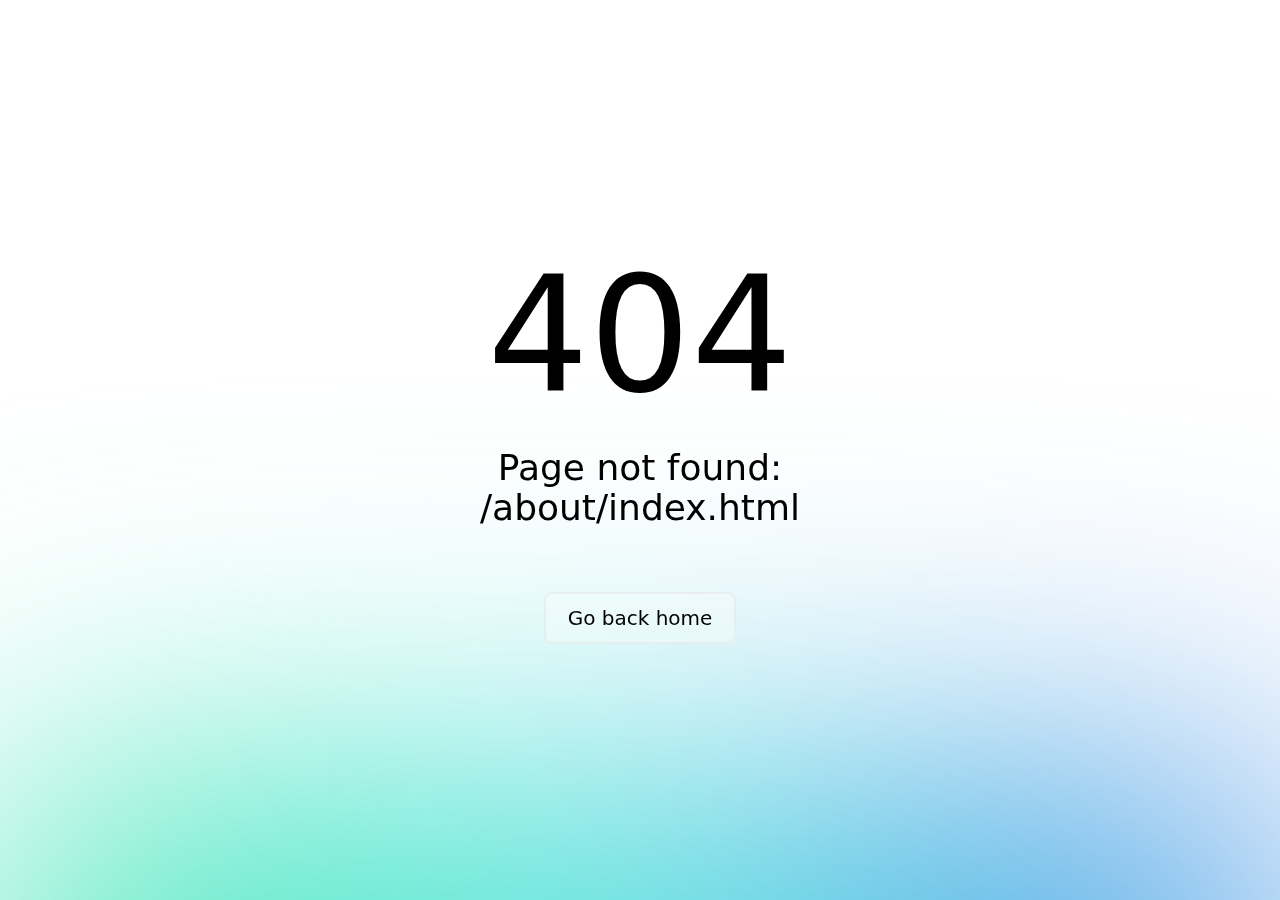
<file: about/index.html>
<!DOCTYPE html>
<html >
<head><meta charset="utf-8">
<meta name="viewport" content="width=device-width, initial-scale=1"><link rel="modulepreload" href="/about/_payload.js"><link rel="modulepreload" as="script" crossorigin href="/_nuxt/entry.c303b93d.js"><link rel="preload" as="style" href="/_nuxt/entry.62d1198e.css"><link rel="modulepreload" as="script" crossorigin href="/_nuxt/about.998cb11b.js"><link rel="modulepreload" as="script" crossorigin href="/_nuxt/navSpace.8e6b7563.js"><link rel="modulepreload" as="script" crossorigin href="/_nuxt/nuxt-link.84242ff0.js"><link rel="modulepreload" as="script" crossorigin href="/_nuxt/footerSpace.6b8d6c03.js"><link rel="prefetch" as="script" crossorigin href="/_nuxt/error-component.69f8d934.js"><link rel="stylesheet" href="/_nuxt/entry.62d1198e.css"><style>.marquee{white-space:nowrap}.marquee span{animation:marquee 50s linear infinite;display:inline-block;padding-right:330rem;width:100%}@keyframes marquee{0%{transform:translateX(0)}to{transform:translateX(-100%)}}</style></head>
<body ><div id="__nuxt"><!--[--><!--[--><!--[--><!--[--><div class="bg-[#edeae5] w-full h-auto min-h-screen"><!--[--><div class="h-[10vh] flex justify-between items-center mx-2rem md:mx-5rem"><div><a href="/" class=""><img class="w-[12rem]" src="[data-uri]"></a></div><ul class="justify-between w-[20rem] text-2xl hidden xl:flex"><a aria-current="page" href="/about" class="router-link-active router-link-exact-active text-black no-underline hover:underline underline-offset-4"><p>About</p></a><a href="/works" class="text-black no-underline hover:underline underline-offset-4"><p>Works</p></a><a href="/contact" class="text-black no-underline hover:underline underline-offset-4"><p>Contact</p></a></ul><div class="flex flex-col xl:hidden"><div class="p-4 space-y-2 bg-gray-900 rounded shadow"><span class="block w-8 h-0.5 bg-gray-100"></span><span class="block w-8 h-0.5 bg-gray-100"></span><span class="block w-8 h-0.5 bg-gray-100"></span></div></div></div><div><div style="display:none;" class="h-[100vh] w-[100vw] bg-gradient-to-b from-dark-900 from-10% to-dark-100 to-50% fixed top-0 flex z-100 items-center justify-center"><div class="absolute top-6 right-20"><svg class="w-[4rem]" xmlns="http://www.w3.org/2000/svg" viewBox="0 0 24 24"><path fill="none" stroke="white" stroke-linecap="round" stroke-linejoin="round" stroke-width="1.5" d="M6.758 17.243L12.001 12m5.243-5.243L12 12m0 0L6.758 6.757M12.001 12l5.243 5.243"></path></svg></div><ul class="text-[3rem]"><a href="/" class="text-white no-underline hover:underline underline-offset-15"><p>Home</p></a><a aria-current="page" href="/about" class="router-link-active router-link-exact-active text-white no-underline hover:underline underline-offset-15"><p>About</p></a><a href="/works" class="text-white no-underline hover:underline underline-offset-15"><p>Works</p></a><a href="/contact" class="text-white no-underline hover:underline underline-offset-15"><p>Contact</p></a></ul></div></div><!--]--><div class="overflow-hidden"><div class="py-5 px-5rem rounded-3xl justify-center"><div class="marquee text-bold text-[15rem] 2xl:text-[18rem] text-white"><span>WHAT? WHAT? WHAT? WHAT? WHAT? WHAT? WHAT?</span><span>WHAT? WHAT? WHAT? WHAT? WHAT? WHAT? WHAT?</span><span>WHAT? WHAT? WHAT? WHAT? WHAT? WHAT? WHAT?</span></div><div class="w-full md:w-2/3 tracking-wide leading-loose py-10"><!----><!----></div><div class="marquee text-bold text-[15rem] 2xl:text-[18rem] text-white"><span>WHEN? WHEN? WHEN? WHEN? WHEN? WHEN? WHEN?</span><span>WHEN? WHEN? WHEN? WHEN? WHEN? WHEN? WHEN?</span><span>WHEN? WHEN? WHEN? WHEN? WHEN? WHEN? WHEN?</span></div><div class="w-full md:w-2/3 tracking-wide leading-loose py-10"><!----><!----></div><div class="marquee text-bold text-[15rem] 2xl:text-[18rem] text-white"><span>WHO? WHO? WHO? WHO? WHO? WHO? WHO? WHO?</span><span>WHO? WHO? WHO? WHO? WHO? WHO? WHO? WHO?</span><span>WHO? WHO? WHO? WHO? WHO? WHO? WHO? WHO?</span></div><div class="w-full md:w-2/3 tracking-wide leading-loose py-10"><!----><!----></div></div></div></div><footer class="flex m-5 justify-center items-center flex-col xl:rounded-3xl"><div class="py-2rem xl:relative"><img src="[data-uri]" alt="icon"></div><div class="flex-row flex justify-center"><div class="flex col justify-between w-[20rem] text-2xl"><a href="/works" class="text-black no-underline hover:underline underline-offset-4"><p>Works</p></a><a aria-current="page" href="/about" class="router-link-active router-link-exact-active text-black no-underline hover:underline underline-offset-4"><p>About</p></a><a href="/contact" class="text-black no-underline hover:underline underline-offset-4"><p>Contact</p></a></div></div><div class="flex col justify-between w-[13rem] py-2rem"><a href="https://github.com/suzuru0611/"><svg class="w-[2.5rem] hover:animate-pulse" xmlns="http://www.w3.org/2000/svg" viewBox="0 0 24 24"><path fill="black" d="M12 2A10 10 0 0 0 2 12c0 4.42 2.87 8.17 6.84 9.5c.5.08.66-.23.66-.5v-1.69c-2.77.6-3.36-1.34-3.36-1.34c-.46-1.16-1.11-1.47-1.11-1.47c-.91-.62.07-.6.07-.6c1 .07 1.53 1.03 1.53 1.03c.87 1.52 2.34 1.07 2.91.83c.09-.65.35-1.09.63-1.34c-2.22-.25-4.55-1.11-4.55-4.92c0-1.11.38-2 1.03-2.71c-.1-.25-.45-1.29.1-2.64c0 0 .84-.27 2.75 1.02c.79-.22 1.65-.33 2.5-.33c.85 0 1.71.11 2.5.33c1.91-1.29 2.75-1.02 2.75-1.02c.55 1.35.2 2.39.1 2.64c.65.71 1.03 1.6 1.03 2.71c0 3.82-2.34 4.66-4.57 4.91c.36.31.69.92.69 1.85V21c0 .27.16.59.67.5C19.14 20.16 22 16.42 22 12A10 10 0 0 0 12 2Z"></path></svg></a><a href="https://www.linkedin.com/in/zuru-su-b7476a277/"><svg class="w-[2.5rem] hover:animate-pulse" xmlns="http://www.w3.org/2000/svg" viewBox="0 0 20 20"><path fill="black" d="M10 .4C4.698.4.4 4.698.4 10s4.298 9.6 9.6 9.6s9.6-4.298 9.6-9.6S15.302.4 10 .4zM7.65 13.979H5.706V7.723H7.65v6.256zm-.984-7.024c-.614 0-1.011-.435-1.011-.973c0-.549.409-.971 1.036-.971s1.011.422 1.023.971c0 .538-.396.973-1.048.973zm8.084 7.024h-1.944v-3.467c0-.807-.282-1.355-.985-1.355c-.537 0-.856.371-.997.728c-.052.127-.065.307-.065.486v3.607H8.814v-4.26c0-.781-.025-1.434-.051-1.996h1.689l.089.869h.039c.256-.408.883-1.01 1.932-1.01c1.279 0 2.238.857 2.238 2.699v3.699z"></path></svg></a><a href="https://www.behance.net/zurusu/"><svg class="w-[2.5rem] hover:animate-pulse" xmlns="http://www.w3.org/2000/svg" viewBox="0 0 16 16"><path fill="black" d="M4.654 3c.461 0 .887.035 1.278.14c.39.07.711.216.996.391c.286.176.497.426.641.747c.14.32.216.711.216 1.137c0 .496-.106.922-.356 1.242c-.215.32-.566.606-.997.817c.606.176 1.067.496 1.348.922c.281.426.461.957.461 1.563c0 .496-.105.922-.285 1.278a2.317 2.317 0 0 1-.782.887c-.32.215-.711.39-1.137.496a5.329 5.329 0 0 1-1.278.176L0 12.803V3h4.654zm-.285 3.978c.39 0 .71-.105.957-.285c.246-.18.355-.497.355-.887c0-.216-.035-.426-.105-.567a.981.981 0 0 0-.32-.355a1.84 1.84 0 0 0-.461-.176c-.176-.035-.356-.035-.567-.035H2.17v2.31c0-.005 2.2-.005 2.2-.005zm.105 4.193c.215 0 .426-.035.606-.07c.176-.035.356-.106.496-.216s.25-.215.356-.39c.07-.176.14-.391.14-.641c0-.496-.14-.852-.426-1.102c-.285-.215-.676-.32-1.137-.32H2.17v2.734h2.305v.005zm6.858-.035c.286.285.711.426 1.278.426c.39 0 .746-.106 1.032-.286c.285-.215.46-.426.53-.64h1.74c-.286.851-.712 1.457-1.278 1.848c-.566.355-1.243.566-2.06.566a4.135 4.135 0 0 1-1.527-.285a2.827 2.827 0 0 1-1.137-.782a2.851 2.851 0 0 1-.712-1.172c-.175-.461-.25-.957-.25-1.528c0-.531.07-1.032.25-1.493c.18-.46.426-.852.747-1.207c.32-.32.711-.606 1.137-.782a4.018 4.018 0 0 1 1.493-.285c.606 0 1.137.105 1.598.355c.46.25.817.532 1.102.958c.285.39.496.851.641 1.348c.07.496.105.996.07 1.563h-5.15c0 .58.21 1.11.496 1.396zm2.24-3.732c-.25-.25-.642-.391-1.103-.391c-.32 0-.566.07-.781.176c-.215.105-.356.25-.496.39a.957.957 0 0 0-.25.497c-.036.175-.07.32-.07.46h3.196c-.07-.526-.25-.882-.497-1.132zm-3.127-3.728h3.978v.957h-3.978v-.957z"></path></svg></a></div><p class="pb-[2rem]">SUZURU All Rights Reserved.</p></footer><!--]--><!--]--><!--]--><!--]--></div><script type="module">import p from "/about/_payload.js";window.__NUXT__={...p,...({state:{},_errors:{},serverRendered:true,prerenderedAt:1684880245735,config:{public:{},app:{baseURL:"\u002F",buildAssetsDir:"\u002F_nuxt\u002F",cdnURL:""}}})}</script><script type="module" src="/_nuxt/entry.c303b93d.js" crossorigin></script></body>
</html>
</file>
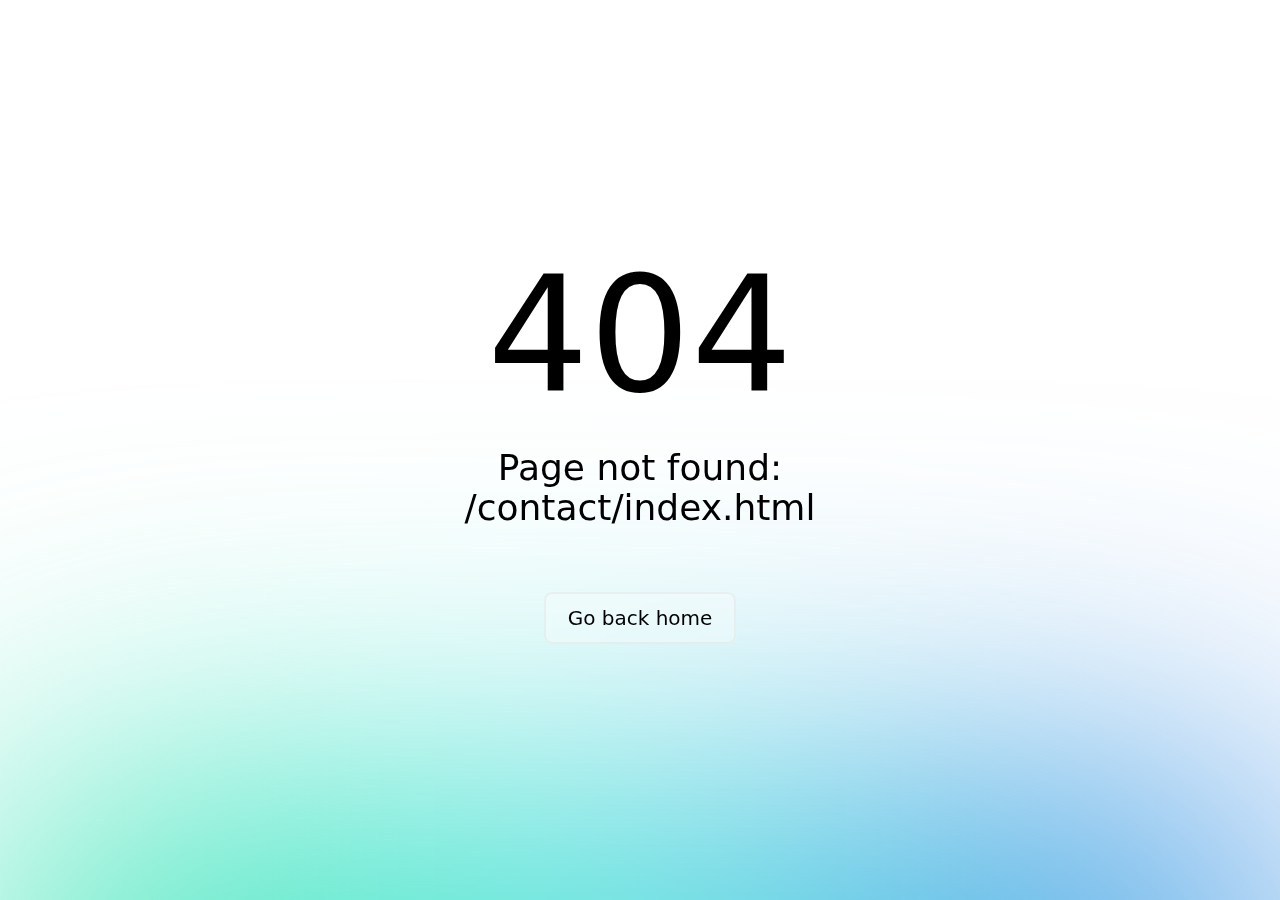
<file: contact/index.html>
<!DOCTYPE html>
<html >
<head><meta charset="utf-8">
<meta name="viewport" content="width=device-width, initial-scale=1"><link rel="modulepreload" href="/contact/_payload.js"><link rel="modulepreload" as="script" crossorigin href="/_nuxt/entry.c303b93d.js"><link rel="preload" as="style" href="/_nuxt/entry.62d1198e.css"><link rel="modulepreload" as="script" crossorigin href="/_nuxt/contact.40784759.js"><link rel="modulepreload" as="script" crossorigin href="/_nuxt/navSpace.8e6b7563.js"><link rel="modulepreload" as="script" crossorigin href="/_nuxt/nuxt-link.84242ff0.js"><link rel="prefetch" as="script" crossorigin href="/_nuxt/error-component.69f8d934.js"><link rel="stylesheet" href="/_nuxt/entry.62d1198e.css"></head>
<body ><div id="__nuxt"><!--[--><!--[--><!--[--><div class="bg-[#edeae5] w-full h-auto min-h-screen"><!--[--><div class="h-[10vh] flex justify-between items-center mx-2rem md:mx-5rem"><div><a href="/" class=""><img class="w-[12rem]" src="[data-uri]"></a></div><ul class="justify-between w-[20rem] text-2xl hidden xl:flex"><a href="/about" class="text-black no-underline hover:underline underline-offset-4"><p>About</p></a><a href="/works" class="text-black no-underline hover:underline underline-offset-4"><p>Works</p></a><a aria-current="page" href="/contact" class="router-link-active router-link-exact-active text-black no-underline hover:underline underline-offset-4"><p>Contact</p></a></ul><div class="flex flex-col xl:hidden"><div class="p-4 space-y-2 bg-gray-900 rounded shadow"><span class="block w-8 h-0.5 bg-gray-100"></span><span class="block w-8 h-0.5 bg-gray-100"></span><span class="block w-8 h-0.5 bg-gray-100"></span></div></div></div><div><div style="display:none;" class="h-[100vh] w-[100vw] bg-gradient-to-b from-dark-900 from-10% to-dark-100 to-50% fixed top-0 flex z-100 items-center justify-center"><div class="absolute top-6 right-20"><svg class="w-[4rem]" xmlns="http://www.w3.org/2000/svg" viewBox="0 0 24 24"><path fill="none" stroke="white" stroke-linecap="round" stroke-linejoin="round" stroke-width="1.5" d="M6.758 17.243L12.001 12m5.243-5.243L12 12m0 0L6.758 6.757M12.001 12l5.243 5.243"></path></svg></div><ul class="text-[3rem]"><a href="/" class="text-white no-underline hover:underline underline-offset-15"><p>Home</p></a><a href="/about" class="text-white no-underline hover:underline underline-offset-15"><p>About</p></a><a href="/works" class="text-white no-underline hover:underline underline-offset-15"><p>Works</p></a><a aria-current="page" href="/contact" class="router-link-active router-link-exact-active text-white no-underline hover:underline underline-offset-15"><p>Contact</p></a></ul></div></div><!--]--><div class="contact"><div class="py-2rem px-5rem tracking-wide leading-loose"><div class="pb-[10rem] w-[60vw]"><div class="flex row"><div class="text-[3rem] pr-[10px] xl:text-[6rem] xl:pr-[20px]">CONTACT</div><svg class="hidden md:flex w-[4rem]" xmlns="http://www.w3.org/2000/svg" viewBox="0 0 24 24"><g fill="none" stroke="currentColor" stroke-linecap="round" stroke-linejoin="round" stroke-width="2"><path d="M3 7a2 2 0 0 1 2-2h14a2 2 0 0 1 2 2v10a2 2 0 0 1-2 2H5a2 2 0 0 1-2-2V7z"></path><path d="m3 7l9 6l9-6"></path></g></svg></div><!----><!----></div><div class="flex text-[1rem] lg:text-[1.5rem] items-center"><small class="pr-2rem">Social</small><div class="w-[10rem] justify-between flex"><a href="https://github.com/suzuru0611/"><svg class="w-[2.5rem] hover:animate-pulse" xmlns="http://www.w3.org/2000/svg" viewBox="0 0 24 24"><path fill="black" d="M12 2A10 10 0 0 0 2 12c0 4.42 2.87 8.17 6.84 9.5c.5.08.66-.23.66-.5v-1.69c-2.77.6-3.36-1.34-3.36-1.34c-.46-1.16-1.11-1.47-1.11-1.47c-.91-.62.07-.6.07-.6c1 .07 1.53 1.03 1.53 1.03c.87 1.52 2.34 1.07 2.91.83c.09-.65.35-1.09.63-1.34c-2.22-.25-4.55-1.11-4.55-4.92c0-1.11.38-2 1.03-2.71c-.1-.25-.45-1.29.1-2.64c0 0 .84-.27 2.75 1.02c.79-.22 1.65-.33 2.5-.33c.85 0 1.71.11 2.5.33c1.91-1.29 2.75-1.02 2.75-1.02c.55 1.35.2 2.39.1 2.64c.65.71 1.03 1.6 1.03 2.71c0 3.82-2.34 4.66-4.57 4.91c.36.31.69.92.69 1.85V21c0 .27.16.59.67.5C19.14 20.16 22 16.42 22 12A10 10 0 0 0 12 2Z"></path></svg></a><a href="https://www.linkedin.com/in/zuru-su-b7476a277/"><svg class="w-[2.5rem] hover:animate-pulse" xmlns="http://www.w3.org/2000/svg" viewBox="0 0 20 20"><path fill="black" d="M10 .4C4.698.4.4 4.698.4 10s4.298 9.6 9.6 9.6s9.6-4.298 9.6-9.6S15.302.4 10 .4zM7.65 13.979H5.706V7.723H7.65v6.256zm-.984-7.024c-.614 0-1.011-.435-1.011-.973c0-.549.409-.971 1.036-.971s1.011.422 1.023.971c0 .538-.396.973-1.048.973zm8.084 7.024h-1.944v-3.467c0-.807-.282-1.355-.985-1.355c-.537 0-.856.371-.997.728c-.052.127-.065.307-.065.486v3.607H8.814v-4.26c0-.781-.025-1.434-.051-1.996h1.689l.089.869h.039c.256-.408.883-1.01 1.932-1.01c1.279 0 2.238.857 2.238 2.699v3.699z"></path></svg></a><a href="https://www.behance.net/zurusu/"><svg class="w-[2.5rem] hover:animate-pulse" xmlns="http://www.w3.org/2000/svg" viewBox="0 0 16 16"><path fill="black" d="M4.654 3c.461 0 .887.035 1.278.14c.39.07.711.216.996.391c.286.176.497.426.641.747c.14.32.216.711.216 1.137c0 .496-.106.922-.356 1.242c-.215.32-.566.606-.997.817c.606.176 1.067.496 1.348.922c.281.426.461.957.461 1.563c0 .496-.105.922-.285 1.278a2.317 2.317 0 0 1-.782.887c-.32.215-.711.39-1.137.496a5.329 5.329 0 0 1-1.278.176L0 12.803V3h4.654zm-.285 3.978c.39 0 .71-.105.957-.285c.246-.18.355-.497.355-.887c0-.216-.035-.426-.105-.567a.981.981 0 0 0-.32-.355a1.84 1.84 0 0 0-.461-.176c-.176-.035-.356-.035-.567-.035H2.17v2.31c0-.005 2.2-.005 2.2-.005zm.105 4.193c.215 0 .426-.035.606-.07c.176-.035.356-.106.496-.216s.25-.215.356-.39c.07-.176.14-.391.14-.641c0-.496-.14-.852-.426-1.102c-.285-.215-.676-.32-1.137-.32H2.17v2.734h2.305v.005zm6.858-.035c.286.285.711.426 1.278.426c.39 0 .746-.106 1.032-.286c.285-.215.46-.426.53-.64h1.74c-.286.851-.712 1.457-1.278 1.848c-.566.355-1.243.566-2.06.566a4.135 4.135 0 0 1-1.527-.285a2.827 2.827 0 0 1-1.137-.782a2.851 2.851 0 0 1-.712-1.172c-.175-.461-.25-.957-.25-1.528c0-.531.07-1.032.25-1.493c.18-.46.426-.852.747-1.207c.32-.32.711-.606 1.137-.782a4.018 4.018 0 0 1 1.493-.285c.606 0 1.137.105 1.598.355c.46.25.817.532 1.102.958c.285.39.496.851.641 1.348c.07.496.105.996.07 1.563h-5.15c0 .58.21 1.11.496 1.396zm2.24-3.732c-.25-.25-.642-.391-1.103-.391c-.32 0-.566.07-.781.176c-.215.105-.356.25-.496.39a.957.957 0 0 0-.25.497c-.036.175-.07.32-.07.46h3.196c-.07-.526-.25-.882-.497-1.132zm-3.127-3.728h3.978v.957h-3.978v-.957z"></path></svg></a></div></div><div class="flex text-[1rem] pb-[10px] lg:text-[1.5rem] items-center"><small class="pr-2rem">Email</small><a href="mailto:suzuru0611@gmail.com" class="no-underline text-black">suzuru0611@gmail.com</a></div></div></div></div><!--]--><!--]--><!--]--></div><script type="module">import p from "/contact/_payload.js";window.__NUXT__={...p,...({state:{},_errors:{},serverRendered:true,prerenderedAt:1684880245764,config:{public:{},app:{baseURL:"\u002F",buildAssetsDir:"\u002F_nuxt\u002F",cdnURL:""}}})}</script><script type="module" src="/_nuxt/entry.c303b93d.js" crossorigin></script></body>
</html>
</file>
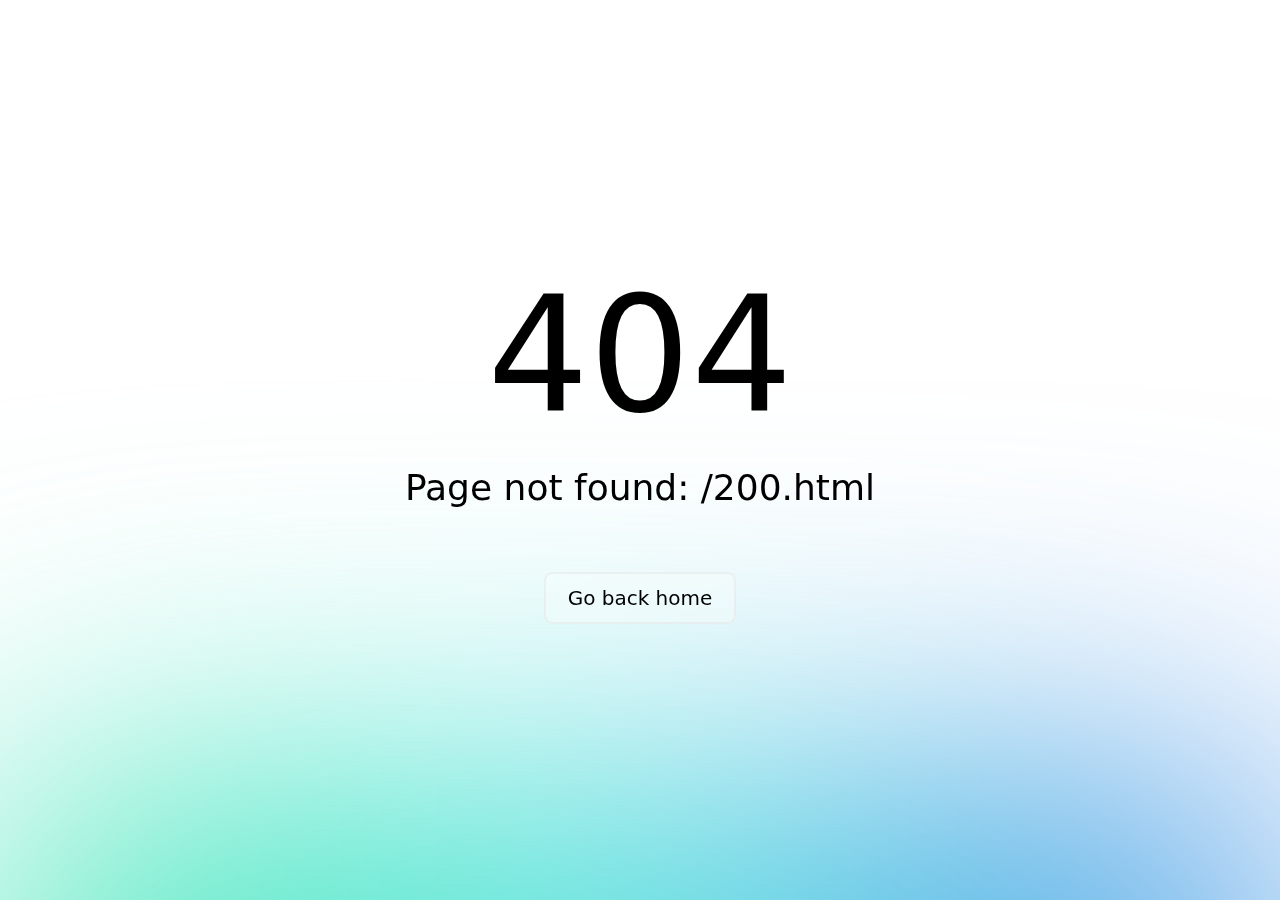
<file: 200.html>
<!DOCTYPE html>
<html >
<head><meta charset="utf-8">
<meta name="viewport" content="width=device-width, initial-scale=1"><link rel="modulepreload" as="script" crossorigin href="/_nuxt/entry.c303b93d.js"><link rel="preload" as="style" href="/_nuxt/entry.62d1198e.css"><link rel="prefetch" as="script" crossorigin href="/_nuxt/error-component.69f8d934.js"><link rel="stylesheet" href="/_nuxt/entry.62d1198e.css"></head>
<body ><div id="__nuxt"></div><script>window.__NUXT__={_errors:{},serverRendered:false,data:{},state:{},config:{public:{},app:{baseURL:"\u002F",buildAssetsDir:"\u002F_nuxt\u002F",cdnURL:""}}}</script><script type="module" src="/_nuxt/entry.c303b93d.js" crossorigin></script></body>
</html>
</file>
<file: _nuxt/entry.62d1198e.css>
.about{align-items:center;background-color:#142342;display:flex;flex-direction:column;height:auto;justify-content:center;padding-bottom:4rem;padding-top:4rem;transition:background-color .4s ease;width:100%}.about:hover{background-color:#d9b61d}.marquee{white-space:nowrap}.marquee span{animation:marquee 50s linear infinite;display:inline-block;padding-right:330rem;width:100%}@keyframes marquee{0%{transform:translate(0)}to{transform:translate(-100%)}}.fade-enter-active,.fade-leave-active{transition:opacity .6s}.fade-enter,.fade-leave-to{opacity:0}.cardBg{align-items:center;background-color:#fff;display:flex;flex-direction:row;height:auto;margin-left:3rem;margin-right:3rem;transition:background-color .4s ease;width:auto}.cardBg:hover{background-color:#d9b61d}@media (prefers-color-scheme:light){.get-started-gradient-border[data-v-a75d3b4d]{background:linear-gradient(90deg,#fff,#fff),linear-gradient(90deg,#00dc82,#1de0b1,#36e4da)}.gradient-border-modules[data-v-a75d3b4d]{background:linear-gradient(var(--gradient-angle),#f7d14c,rgba(247,209,76,.6),hsla(0,0%,100%,.8),#f7d14c)}.gradient-border-examples[data-v-a75d3b4d]{background:linear-gradient(var(--gradient-angle),#8deaff,rgba(141,234,255,.6),hsla(0,0%,100%,.8),#8deaff)}.gradient-border-documentation[data-v-a75d3b4d]{background:linear-gradient(var(--gradient-angle),#00dc82,rgba(0,220,130,.6),hsla(0,0%,100%,.8),#00dc82)}}@media (prefers-color-scheme:dark){.get-started-gradient-border[data-v-a75d3b4d]{background:linear-gradient(90deg,#18181b,#18181b),linear-gradient(90deg,#00dc82,#1de0b1,#36e4da)}.gradient-border-modules[data-v-a75d3b4d]{background:linear-gradient(var(--gradient-angle),#f7d14c,#a38108,hsla(0,0%,100%,.3),#a38108)}.gradient-border-examples[data-v-a75d3b4d]{background:linear-gradient(var(--gradient-angle),#8deaff,#008aa9,hsla(0,0%,100%,.3),#008aa9)}.gradient-border-documentation[data-v-a75d3b4d]{background:linear-gradient(var(--gradient-angle),#00dc82,#003f25,hsla(0,0%,100%,.2),#003f25)}}.get-started-gradient-border[data-v-a75d3b4d]{background-clip:padding-box,border-box;background-origin:padding-box,border-box;border-color:transparent;border-radius:12px;border-width:1px}.get-started-gradient-border[data-v-a75d3b4d]:hover>:is(.get-started-gradient-left,.get-started-gradient-right){opacity:.2}.get-started-gradient-left[data-v-a75d3b4d],.get-started-gradient-right[data-v-a75d3b4d]{opacity:0}.gradient-border[data-v-a75d3b4d]{border-radius:12px;left:0;opacity:0;position:absolute;top:0;transform:translate(-1px,-1px);width:calc(100% + 2px);z-index:-1}.gradient-border-rect[data-v-a75d3b4d]{height:calc(100% + 2px)}@media (min-width:1024px){.gradient-border-rect[data-v-a75d3b4d]{height:calc(100% + 1px)}}.gradient-border-square[data-v-a75d3b4d]{height:calc(100% + 2px)}.modules-gradient-right[data-v-a75d3b4d]{opacity:0}.documentation-container:hover>.gradient-border[data-v-a75d3b4d],.examples-container:hover>.gradient-border[data-v-a75d3b4d],.modules-container:hover>.gradient-border[data-v-a75d3b4d]{animation:gradient-rotate 5s linear 0s infinite reverse;opacity:1;transition:all .3s linear}.examples-container:hover>.examples-gradient-right[data-v-a75d3b4d],.modules-container:hover>.modules-gradient-right[data-v-a75d3b4d]{opacity:.2}.examples-gradient-right[data-v-a75d3b4d]{opacity:0}.documentation-image-color-dark[data-v-a75d3b4d],.documentation-image-color-light[data-v-a75d3b4d],.examples-image-color-dark[data-v-a75d3b4d],.examples-image-color-light[data-v-a75d3b4d],.modules-image-color-dark[data-v-a75d3b4d],.modules-image-color-light[data-v-a75d3b4d]{display:none}@media (prefers-color-scheme:light){.modules-image-light[data-v-a75d3b4d]{display:block}.modules-container:hover>a>.modules-image-light[data-v-a75d3b4d],.modules-image-dark[data-v-a75d3b4d]{display:none}.examples-image-light[data-v-a75d3b4d],.modules-container:hover>a>.modules-image-color-light[data-v-a75d3b4d]{display:block}.examples-container:hover>a>.examples-image-light[data-v-a75d3b4d],.examples-image-dark[data-v-a75d3b4d]{display:none}.documentation-image-light[data-v-a75d3b4d],.examples-container:hover>a>.examples-image-color-light[data-v-a75d3b4d]{display:block}.documentation-container:hover>a>div>.documentation-image-light[data-v-a75d3b4d],.documentation-image-dark[data-v-a75d3b4d]{display:none}.documentation-container:hover>a>div>.documentation-image-color-light[data-v-a75d3b4d]{display:block}}@media (prefers-color-scheme:dark){.modules-image-dark[data-v-a75d3b4d]{display:block}.modules-image-light[data-v-a75d3b4d]{display:none}.modules-container:hover>a>.modules-image-color-dark[data-v-a75d3b4d]{display:block}.modules-container:hover>a>.modules-image-dark[data-v-a75d3b4d]{display:none}.examples-image-dark[data-v-a75d3b4d]{display:block}.examples-image-light[data-v-a75d3b4d]{display:none}.examples-container:hover>a>.examples-image-color-dark[data-v-a75d3b4d]{display:block}.examples-container:hover>a>.examples-image-dark[data-v-a75d3b4d]{display:none}.documentation-image-dark[data-v-a75d3b4d]{display:block}.documentation-image-light[data-v-a75d3b4d]{display:none}.documentation-container:hover>a>div>.documentation-image-color-dark[data-v-a75d3b4d]{display:block}.documentation-container:hover>a>div>.documentation-image-dark[data-v-a75d3b4d]{display:none}}.bg-white[data-v-a75d3b4d]{--tw-bg-opacity:1;background-color:rgba(255,255,255,var(--tw-bg-opacity))}.bg-gray-100[data-v-a75d3b4d]{--tw-bg-opacity:1;background-color:rgba(238,238,238,var(--tw-bg-opacity))}.bg-gradient-to-r[data-v-a75d3b4d]{background-image:linear-gradient(to right,var(--tw-gradient-stops))}.bg-gradient-to-l[data-v-a75d3b4d]{background-image:linear-gradient(to left,var(--tw-gradient-stops))}.from-green-400[data-v-a75d3b4d]{--tw-gradient-from:rgba(55,233,144,var(--tw-from-opacity,1));--tw-gradient-stops:var(--tw-gradient-from),var(--tw-gradient-to,hsla(0,0%,100%,0))}.from-blue-400[data-v-a75d3b4d]{--tw-gradient-from:rgba(56,189,248,var(--tw-from-opacity,1));--tw-gradient-stops:var(--tw-gradient-from),var(--tw-gradient-to,hsla(0,0%,100%,0))}.from-yellow-400[data-v-a75d3b4d]{--tw-gradient-from:rgba(251,191,36,var(--tw-from-opacity,1));--tw-gradient-stops:var(--tw-gradient-from),var(--tw-gradient-to,hsla(0,0%,100%,0))}.to-transparent[data-v-a75d3b4d]{--tw-gradient-to:transparent}.border-gray-200[data-v-a75d3b4d]{--tw-border-opacity:1;border-color:rgba(224,224,224,var(--tw-border-opacity))}.hover\:border-transparent[data-v-a75d3b4d]:hover{border-color:transparent}.rounded-xl[data-v-a75d3b4d]{border-radius:.75rem}.rounded[data-v-a75d3b4d]{border-radius:.25rem}.border[data-v-a75d3b4d]{border-width:1px}.border-t[data-v-a75d3b4d]{border-top-width:1px}.flex[data-v-a75d3b4d]{display:flex}.grid[data-v-a75d3b4d]{display:grid}.hidden[data-v-a75d3b4d]{display:none}.flex-col[data-v-a75d3b4d]{flex-direction:column}.flex-col-reverse[data-v-a75d3b4d]{flex-direction:column-reverse}.place-content-center[data-v-a75d3b4d]{place-content:center}.items-center[data-v-a75d3b4d]{align-items:center}.justify-end[data-v-a75d3b4d]{justify-content:flex-end}.justify-center[data-v-a75d3b4d]{justify-content:center}.flex-1[data-v-a75d3b4d]{flex:1 1 0%}.order-last[data-v-a75d3b4d]{order:9999}.font-mono[data-v-a75d3b4d]{font-family:ui-monospace,SFMono-Regular,Menlo,Monaco,Consolas,Liberation Mono,Courier New,monospace}.font-semibold[data-v-a75d3b4d]{font-weight:600}.font-bold[data-v-a75d3b4d]{font-weight:700}.h-32[data-v-a75d3b4d]{height:8rem}.h-\[70px\][data-v-a75d3b4d]{height:70px}.text-4xl[data-v-a75d3b4d]{font-size:2.25rem;line-height:2.5rem}.text-xl[data-v-a75d3b4d]{font-size:1.25rem;line-height:1.75rem}.text-sm[data-v-a75d3b4d]{font-size:.875rem;line-height:1.25rem}.text-2xl[data-v-a75d3b4d]{font-size:1.5rem;line-height:2rem}.mx-auto[data-v-a75d3b4d]{margin-left:auto;margin-right:auto}.mb-2[data-v-a75d3b4d]{margin-bottom:.5rem}.max-w-\[960px\][data-v-a75d3b4d]{max-width:960px}.min-h-screen[data-v-a75d3b4d]{min-height:100vh}.p-1[data-v-a75d3b4d]{padding:.25rem}.px-4[data-v-a75d3b4d]{padding-left:1rem;padding-right:1rem}.py-14[data-v-a75d3b4d]{padding-bottom:3.5rem;padding-top:3.5rem}.py-6[data-v-a75d3b4d]{padding-bottom:1.5rem;padding-top:1.5rem}.px-5[data-v-a75d3b4d]{padding-left:1.25rem;padding-right:1.25rem}.pt-\[58px\][data-v-a75d3b4d]{padding-top:58px}.pb-6[data-v-a75d3b4d]{padding-bottom:1.5rem}.absolute[data-v-a75d3b4d]{position:absolute}.relative[data-v-a75d3b4d]{position:relative}.inset-y-0[data-v-a75d3b4d]{bottom:0;top:0}.inset-x-0[data-v-a75d3b4d]{left:0;right:0}.left-0[data-v-a75d3b4d]{left:0}.right-0[data-v-a75d3b4d]{right:0}.-top-\[58px\][data-v-a75d3b4d]{top:-58px}.-top-3[data-v-a75d3b4d]{top:-.75rem}.focus-visible\:ring-2[data-v-a75d3b4d]:focus-visible{--tw-ring-offset-shadow:var(--tw-ring-inset) 0 0 0 var(--tw-ring-offset-width) var(--tw-ring-offset-color);--tw-ring-shadow:var(--tw-ring-inset) 0 0 0 calc(2px + var(--tw-ring-offset-width)) var(--tw-ring-color);box-shadow:var(--tw-ring-offset-shadow),var(--tw-ring-shadow),var(--tw-shadow,0 0 #0000)}.text-center[data-v-a75d3b4d]{text-align:center}.text-black[data-v-a75d3b4d]{--tw-text-opacity:1;color:rgba(0,0,0,var(--tw-text-opacity))}.text-gray-700[data-v-a75d3b4d]{--tw-text-opacity:1;color:rgba(66,66,66,var(--tw-text-opacity))}.hover\:text-black[data-v-a75d3b4d]:hover{--tw-text-opacity:1;color:rgba(0,0,0,var(--tw-text-opacity))}.antialiased[data-v-a75d3b4d]{-webkit-font-smoothing:antialiased;-moz-osx-font-smoothing:grayscale}.w-full[data-v-a75d3b4d]{width:100%}.w-\[20\%\][data-v-a75d3b4d]{width:20%}.z-10[data-v-a75d3b4d]{z-index:10}.z-1[data-v-a75d3b4d]{z-index:1}.gap-6[data-v-a75d3b4d]{grid-gap:1.5rem;gap:1.5rem}.gap-3[data-v-a75d3b4d]{grid-gap:.75rem;gap:.75rem}.gap-x-4[data-v-a75d3b4d]{grid-column-gap:1rem;-webkit-column-gap:1rem;-moz-column-gap:1rem;column-gap:1rem}.gap-y-16[data-v-a75d3b4d]{grid-row-gap:4rem;-webkit-row-gap:4rem;-moz-row-gap:4rem;row-gap:4rem}.gap-y-4[data-v-a75d3b4d]{grid-row-gap:1rem;-webkit-row-gap:1rem;-moz-row-gap:1rem;row-gap:1rem}.gap-y-2[data-v-a75d3b4d]{grid-row-gap:.5rem;-webkit-row-gap:.5rem;-moz-row-gap:.5rem;row-gap:.5rem}.grid-cols-2[data-v-a75d3b4d]{grid-template-columns:repeat(2,minmax(0,1fr))}.col-span-2[data-v-a75d3b4d]{-ms-grid-column-span:span 2/span 2;grid-column:span 2/span 2}.row-span-2[data-v-a75d3b4d]{-ms-grid-row-span:span 2/span 2;grid-row:span 2/span 2}.transition-opacity[data-v-a75d3b4d]{transition-duration:.15s;transition-property:opacity;transition-timing-function:cubic-bezier(.4,0,.2,1)}.duration-300[data-v-a75d3b4d]{transition-duration:.3s}@media (min-width:640px){.sm\:flex-row[data-v-a75d3b4d]{flex-direction:row}.sm\:justify-between[data-v-a75d3b4d]{justify-content:space-between}.sm\:h-34[data-v-a75d3b4d]{height:8.5rem}.sm\:text-base[data-v-a75d3b4d]{font-size:1rem;line-height:1.5rem}.sm\:text-5xl[data-v-a75d3b4d]{font-size:3rem;line-height:1}.sm\:min-h-\[220px\][data-v-a75d3b4d]{min-height:220px}.sm\:px-6[data-v-a75d3b4d]{padding-left:1.5rem;padding-right:1.5rem}.sm\:px-28[data-v-a75d3b4d]{padding-left:7rem;padding-right:7rem}.sm\:col-span-1[data-v-a75d3b4d]{-ms-grid-column-span:span 1/span 1;grid-column:span 1/span 1}}@media (min-width:768px){.md\:min-h-\[180px\][data-v-a75d3b4d]{min-height:180px}}@media (min-width:1024px){.lg\:flex-col[data-v-a75d3b4d]{flex-direction:column}.lg\:order-none[data-v-a75d3b4d]{order:0}.lg\:min-h-min[data-v-a75d3b4d]{min-height:-moz-min-content;min-height:min-content}.lg\:py-7[data-v-a75d3b4d]{padding-bottom:1.75rem;padding-top:1.75rem}.lg\:px-8[data-v-a75d3b4d]{padding-left:2rem;padding-right:2rem}.lg\:grid-cols-10[data-v-a75d3b4d]{grid-template-columns:repeat(10,minmax(0,1fr))}.lg\:col-span-10[data-v-a75d3b4d]{-ms-grid-column-span:span 10/span 10;grid-column:span 10/span 10}.lg\:col-span-6[data-v-a75d3b4d]{-ms-grid-column-span:span 6/span 6;grid-column:span 6/span 6}.lg\:col-span-4[data-v-a75d3b4d]{-ms-grid-column-span:span 4/span 4;grid-column:span 4/span 4}}@media (prefers-color-scheme:dark){.dark\:bg-black[data-v-a75d3b4d]{--tw-bg-opacity:1;background-color:rgba(0,0,0,var(--tw-bg-opacity))}.dark\:bg-white\/10[data-v-a75d3b4d]{--tw-bg-opacity:.1;background-color:rgba(255,255,255,var(--tw-bg-opacity))}.dark\:bg-gray-900[data-v-a75d3b4d]{--tw-bg-opacity:1;background-color:rgba(24,24,27,var(--tw-bg-opacity))}.dark\:border-transparent[data-v-a75d3b4d]{border-color:transparent}.dark\:border-gray-900[data-v-a75d3b4d]{--tw-border-opacity:1;border-color:rgba(24,24,27,var(--tw-border-opacity))}.dark\:border-none[data-v-a75d3b4d]{border-style:none}.dark\:block[data-v-a75d3b4d]{display:block}.dark\:hidden[data-v-a75d3b4d]{display:none}.dark\:text-white[data-v-a75d3b4d]{--tw-text-opacity:1;color:rgba(255,255,255,var(--tw-text-opacity))}.dark\:text-gray-300[data-v-a75d3b4d]{--tw-text-opacity:1;color:rgba(189,189,189,var(--tw-text-opacity))}.dark\:hover\:text-white[data-v-a75d3b4d]:hover{--tw-text-opacity:1;color:rgba(255,255,255,var(--tw-text-opacity))}}*,:after,:before{--un-rotate:0;--un-rotate-x:0;--un-rotate-y:0;--un-rotate-z:0;--un-scale-x:1;--un-scale-y:1;--un-scale-z:1;--un-skew-x:0;--un-skew-y:0;--un-translate-x:0;--un-translate-y:0;--un-translate-z:0;--un-pan-x: ;--un-pan-y: ;--un-pinch-zoom: ;--un-scroll-snap-strictness:proximity;--un-ordinal: ;--un-slashed-zero: ;--un-numeric-figure: ;--un-numeric-spacing: ;--un-numeric-fraction: ;--un-border-spacing-x:0;--un-border-spacing-y:0;--un-ring-offset-shadow:0 0 transparent;--un-ring-shadow:0 0 transparent;--un-shadow-inset: ;--un-shadow:0 0 transparent;--un-ring-inset: ;--un-ring-offset-width:0px;--un-ring-offset-color:#fff;--un-ring-width:0px;--un-ring-color:rgba(147,197,253,.5);--un-blur: ;--un-brightness: ;--un-contrast: ;--un-drop-shadow: ;--un-grayscale: ;--un-hue-rotate: ;--un-invert: ;--un-saturate: ;--un-sepia: ;--un-backdrop-blur: ;--un-backdrop-brightness: ;--un-backdrop-contrast: ;--un-backdrop-grayscale: ;--un-backdrop-hue-rotate: ;--un-backdrop-invert: ;--un-backdrop-opacity: ;--un-backdrop-saturate: ;--un-backdrop-sepia: }::backdrop{--un-rotate:0;--un-rotate-x:0;--un-rotate-y:0;--un-rotate-z:0;--un-scale-x:1;--un-scale-y:1;--un-scale-z:1;--un-skew-x:0;--un-skew-y:0;--un-translate-x:0;--un-translate-y:0;--un-translate-z:0;--un-pan-x: ;--un-pan-y: ;--un-pinch-zoom: ;--un-scroll-snap-strictness:proximity;--un-ordinal: ;--un-slashed-zero: ;--un-numeric-figure: ;--un-numeric-spacing: ;--un-numeric-fraction: ;--un-border-spacing-x:0;--un-border-spacing-y:0;--un-ring-offset-shadow:0 0 transparent;--un-ring-shadow:0 0 transparent;--un-shadow-inset: ;--un-shadow:0 0 transparent;--un-ring-inset: ;--un-ring-offset-width:0px;--un-ring-offset-color:#fff;--un-ring-width:0px;--un-ring-color:rgba(147,197,253,.5);--un-blur: ;--un-brightness: ;--un-contrast: ;--un-drop-shadow: ;--un-grayscale: ;--un-hue-rotate: ;--un-invert: ;--un-saturate: ;--un-sepia: ;--un-backdrop-blur: ;--un-backdrop-brightness: ;--un-backdrop-contrast: ;--un-backdrop-grayscale: ;--un-backdrop-hue-rotate: ;--un-backdrop-invert: ;--un-backdrop-opacity: ;--un-backdrop-saturate: ;--un-backdrop-sepia: }.absolute{position:absolute}.fixed{position:fixed}.relative{position:relative}.inset-x-0{left:0;right:0}.inset-y-0{bottom:0;top:0}.-bottom-1\/2{bottom:-50%}.-top-\[58px\]{top:-58px}.-top-3{top:-.75rem}.left-0{left:0}.right-0{right:0}.right-20{right:5rem}.top-0{top:0}.top-6{top:1.5rem}.z-0{z-index:0}.z-1{z-index:1}.z-10{z-index:10}.z-100{z-index:100}.z-20{z-index:20}.order-last{order:9999}.grid{display:grid}.col-span-2{grid-column:span 2/span 2}.row-span-2{grid-row:span 2/span 2}.grid-cols-1{grid-template-columns:repeat(1,minmax(0,1fr))}.grid-cols-2{grid-template-columns:repeat(2,minmax(0,1fr))}.m-5{margin:1.25rem}.m3{margin:.75rem}.mx-2rem{margin-left:2rem;margin-right:2rem}.mx-auto{margin-left:auto;margin-right:auto}.my{margin-bottom:1rem;margin-top:1rem}.my-3rem{margin-bottom:3rem;margin-top:3rem}.mb-16{margin-bottom:4rem}.mb-2{margin-bottom:.5rem}.mb-3{margin-bottom:.75rem}.mb-6{margin-bottom:1.5rem}.mb-8{margin-bottom:2rem}.me{-webkit-margin-end:1rem;margin-inline-end:1rem}.block,.dark .dark\:block{display:block}.inline-block{display:inline-block}.dark .dark\:hidden,.hidden{display:none}.h-\[100vh\]{height:100vh}.h-\[10vh\]{height:10vh}.h-\[3\.5rem\]{height:3.5rem}.h-\[30rem\]{height:30rem}.h-\[3rem\]{height:3rem}.h-\[40rem\]{height:40rem}.h-\[70px\]{height:70px}.h-0\.5{height:.125rem}.h-1\/2{height:50%}.h-32{height:8rem}.h-auto{height:auto}.h1{height:.25rem}.max-w-\[960px\]{max-width:960px}.max-w-520px{max-width:520px}.min-h-screen{min-height:100vh}.w-\[100vw\]{width:100vw}.w-\[10rem\]{width:10rem}.w-\[12rem\]{width:12rem}.w-\[13rem\]{width:13rem}.w-\[2\.5rem\]{width:2.5rem}.w-\[20\%\]{width:20%}.w-\[20rem\]{width:20rem}.w-\[25rem\]{width:25rem}.w-\[3rem\]{width:3rem}.w-\[42vw\]{width:42vw}.w-\[45vw\]{width:45vw}.w-\[4rem\]{width:4rem}.w-\[60vw\]{width:60vw}.w-1\/3{width:33.3333333333%}.w-2\/3{width:66.6666666667%}.w-8{width:2rem}.w-full{width:100%}.flex{display:flex}.flex-1{flex:1 1 0%}.flex-row{flex-direction:row}.flex-col{flex-direction:column}.flex-col-reverse{flex-direction:column-reverse}.transform{transform:translate(var(--un-translate-x)) translateY(var(--un-translate-y)) translateZ(var(--un-translate-z)) rotate(var(--un-rotate)) rotateX(var(--un-rotate-x)) rotateY(var(--un-rotate-y)) rotate(var(--un-rotate-z)) skew(var(--un-skew-x)) skewY(var(--un-skew-y)) scaleX(var(--un-scale-x)) scaleY(var(--un-scale-y)) scaleZ(var(--un-scale-z))}@keyframes pulse{0%,to{opacity:1}50%{opacity:.5}}.hover\:animate-pulse:hover{animation:pulse 2s cubic-bezier(.4,0,.6,1) infinite}.cursor-pointer{cursor:pointer}.place-content-center{place-content:center}.items-center{align-items:center}.justify-end{justify-content:flex-end}.justify-center{justify-content:center}.justify-between{justify-content:space-between}.gap-3{grid-gap:.75rem;gap:.75rem}.gap-6{grid-gap:1.5rem;gap:1.5rem}.gap-x-4{grid-column-gap:1rem;-moz-column-gap:1rem;column-gap:1rem}.gap-y-10{grid-row-gap:2.5rem;row-gap:2.5rem}.gap-y-16{grid-row-gap:4rem;row-gap:4rem}.gap-y-2{grid-row-gap:.5rem;row-gap:.5rem}.gap-y-4{grid-row-gap:1rem;row-gap:1rem}.space-y-2>:not([hidden])~:not([hidden]){--un-space-y-reverse:0;margin-bottom:calc(.5rem*var(--un-space-y-reverse));margin-top:calc(.5rem*(1 - var(--un-space-y-reverse)))}.overflow-hidden{overflow:hidden}.overflow-y-auto{overflow-y:auto}.break-all{word-break:break-all}.border{border-width:1px}.border-2{border-width:2px}.border-t{border-top-width:1px}.border-gray-200{--un-border-opacity:1;border-color:rgba(229,231,235,var(--un-border-opacity))}.border-slate{--un-border-opacity:1;border-color:rgba(148,163,184,var(--un-border-opacity))}.border-white{--un-border-opacity:1;border-color:rgba(255,255,255,var(--un-border-opacity))}.dark .dark\:border-gray-900{--un-border-opacity:1;border-color:rgba(17,24,39,var(--un-border-opacity))}.dark .dark\:border-transparent,.hover\:border-transparent:hover{border-color:transparent}.rounded{border-radius:.25rem}.rounded-3xl{border-radius:1.5rem}.rounded-lg{border-radius:.5rem}.rounded-xl{border-radius:.75rem}.rounded-t-md{border-top-left-radius:.375rem;border-top-right-radius:.375rem}.border-solid{border-style:solid}.dark .dark\:border-none{border-style:none}.bg-\[\#edeae5\]{--un-bg-opacity:1;background-color:rgba(237,234,229,var(--un-bg-opacity))}.bg-black\/5{background-color:#0000000d}.bg-gray-100{--un-bg-opacity:1;background-color:rgba(243,244,246,var(--un-bg-opacity))}.bg-gray-900,.dark .dark\:bg-gray-900{--un-bg-opacity:1;background-color:rgba(17,24,39,var(--un-bg-opacity))}.bg-transparent{background-color:transparent}.bg-white{--un-bg-opacity:1;background-color:rgba(255,255,255,var(--un-bg-opacity))}.dark .dark\:bg-black{--un-bg-opacity:1;background-color:rgba(0,0,0,var(--un-bg-opacity))}.dark .dark\:bg-white\/10{background-color:#ffffff1a}.from-blue-400{--un-gradient-from-position:0%;--un-gradient-from:rgba(96,165,250,var(--un-from-opacity,1)) var(--un-gradient-from-position);--un-gradient-to-position:100%;--un-gradient-to:rgba(96,165,250,0) var(--un-gradient-to-position);--un-gradient-stops:var(--un-gradient-from),var(--un-gradient-to)}.from-dark-900{--un-gradient-from-position:0%;--un-gradient-from:rgba(15,15,15,var(--un-from-opacity,1)) var(--un-gradient-from-position);--un-gradient-to-position:100%;--un-gradient-to:hsla(0,0%,6%,0) var(--un-gradient-to-position);--un-gradient-stops:var(--un-gradient-from),var(--un-gradient-to)}.from-green-400{--un-gradient-from-position:0%;--un-gradient-from:rgba(74,222,128,var(--un-from-opacity,1)) var(--un-gradient-from-position);--un-gradient-to-position:100%;--un-gradient-to:rgba(74,222,128,0) var(--un-gradient-to-position);--un-gradient-stops:var(--un-gradient-from),var(--un-gradient-to)}.from-yellow-400{--un-gradient-from-position:0%;--un-gradient-from:rgba(250,204,21,var(--un-from-opacity,1)) var(--un-gradient-from-position);--un-gradient-to-position:100%;--un-gradient-to:rgba(250,204,21,0) var(--un-gradient-to-position);--un-gradient-stops:var(--un-gradient-from),var(--un-gradient-to)}.to-dark-100{--un-gradient-to-position:100%;--un-gradient-to:rgba(60,60,60,var(--un-to-opacity,1)) var(--un-gradient-to-position)}.to-transparent{--un-gradient-to-position:100%;--un-gradient-to:transparent var(--un-gradient-to-position)}.from-10\%{--un-gradient-from-position:10%}.to-50\%{--un-gradient-to-position:50%}.bg-gradient-to-b{--un-gradient-shape:to bottom;--un-gradient:var(--un-gradient-shape),var(--un-gradient-stops)}.bg-gradient-to-b,.bg-gradient-to-l{background-image:linear-gradient(var(--un-gradient))}.bg-gradient-to-l{--un-gradient-shape:to left;--un-gradient:var(--un-gradient-shape),var(--un-gradient-stops)}.bg-gradient-to-r{--un-gradient-shape:to right;--un-gradient:var(--un-gradient-shape),var(--un-gradient-stops);background-image:linear-gradient(var(--un-gradient))}.p-1{padding:.25rem}.p-4{padding:1rem}.p-8{padding:2rem}.px-10{padding-left:2.5rem;padding-right:2.5rem}.px-4{padding-left:1rem;padding-right:1rem}.px-5{padding-left:1.25rem;padding-right:1.25rem}.px-5rem{padding-left:5rem;padding-right:5rem}.px-8{padding-left:2rem;padding-right:2rem}.py-10{padding-bottom:2.5rem;padding-top:2.5rem}.py-14{padding-bottom:3.5rem;padding-top:3.5rem}.py-2{padding-bottom:.5rem;padding-top:.5rem}.py-20{padding-bottom:5rem;padding-top:5rem}.py-2rem{padding-bottom:2rem;padding-top:2rem}.py-5{padding-bottom:1.25rem;padding-top:1.25rem}.py-6{padding-bottom:1.5rem;padding-top:1.5rem}.pb-\[10px\]{padding-bottom:10px}.pb-\[10rem\]{padding-bottom:10rem}.pb-\[2rem\]{padding-bottom:2rem}.pb-3{padding-bottom:.75rem}.pb-6{padding-bottom:1.5rem}.pr-\[10px\]{padding-right:10px}.pr-2rem{padding-right:2rem}.pt-\[58px\]{padding-top:58px}.pt-14{padding-top:3.5rem}.pt-5rem{padding-top:5rem}.text-center{text-align:center}.font-mono{font-family:ui-monospace,SFMono-Regular,Menlo,Monaco,Consolas,Liberation Mono,Courier New,monospace}.font-sans{font-family:ui-sans-serif,system-ui,-apple-system,BlinkMacSystemFont,Segoe UI,Roboto,Helvetica Neue,Arial,Noto Sans,sans-serif,Apple Color Emoji,Segoe UI Emoji,Segoe UI Symbol,Noto Color Emoji}.text-\[1\.3rem\]{font-size:1.3rem}.text-\[1\.5rem\]{font-size:1.5rem}.text-\[15rem\]{font-size:15rem}.text-\[1rem\]{font-size:1rem}.text-\[2rem\]{font-size:2rem}.text-\[3\.5rem\]{font-size:3.5rem}.text-\[3rem\]{font-size:3rem}.text-\[4rem\]{font-size:4rem}.text-\[6rem\]{font-size:6rem}.text-2xl{font-size:1.5rem;line-height:2rem}.text-4xl{font-size:2.25rem;line-height:2.5rem}.text-6xl{font-size:3.75rem;line-height:1}.text-8xl{font-size:6rem;line-height:1}.text-sm{font-size:.875rem;line-height:1.25rem}.text-xl{font-size:1.25rem;line-height:1.75rem}.font-bold{font-weight:700}.font-light{font-weight:300}.font-medium{font-weight:500}.font-semibold{font-weight:600}.leading-loose{line-height:2}.leading-tight{line-height:1.25}.tracking-\[0\.7rem\]{letter-spacing:.7rem}.tracking-wide{letter-spacing:.025em}.dark .dark\:hover\:text-white:hover,.dark .dark\:text-white,.text-white{--un-text-opacity:1;color:rgba(255,255,255,var(--un-text-opacity))}.dark .dark\:text-gray-300{--un-text-opacity:1;color:rgba(209,213,219,var(--un-text-opacity))}.hover\:text-black:hover,.text-black{--un-text-opacity:1;color:rgba(0,0,0,var(--un-text-opacity))}.text-\[\#142342\]{--un-text-opacity:1;color:rgba(20,35,66,var(--un-text-opacity))}.text-gray-700{--un-text-opacity:1;color:rgba(55,65,81,var(--un-text-opacity))}.text-slate-500{--un-text-opacity:1;color:rgba(100,116,139,var(--un-text-opacity))}.hover\:underline:hover{text-decoration-line:underline}.underline-offset-15{text-underline-offset:15px}.underline-offset-4{text-underline-offset:4px}.no-underline{text-decoration:none}.antialiased{-webkit-font-smoothing:antialiased;-moz-osx-font-smoothing:grayscale;font-smoothing:grayscale}.hover\:opacity-100:hover{opacity:1}.opacity-0{opacity:0}.opacity-30{opacity:.3}.shadow{--un-shadow:var(--un-shadow-inset) 0 1px 3px 0 var(--un-shadow-color,rgba(0,0,0,.1)),var(--un-shadow-inset) 0 1px 2px -1px var(--un-shadow-color,rgba(0,0,0,.1));box-shadow:var(--un-ring-offset-shadow),var(--un-ring-shadow),var(--un-shadow)}.focus-visible\:ring-2:focus-visible{--un-ring-width:2px;--un-ring-offset-shadow:var(--un-ring-inset) 0 0 0 var(--un-ring-offset-width) var(--un-ring-offset-color);--un-ring-shadow:var(--un-ring-inset) 0 0 0 calc(var(--un-ring-width) + var(--un-ring-offset-width)) var(--un-ring-color);box-shadow:var(--un-ring-offset-shadow),var(--un-ring-shadow),var(--un-shadow)}.transition{transition-duration:.15s;transition-property:color,background-color,border-color,outline-color,text-decoration-color,fill,stroke,opacity,box-shadow,transform,filter,-webkit-backdrop-filter;transition-property:color,background-color,border-color,outline-color,text-decoration-color,fill,stroke,opacity,box-shadow,transform,filter,backdrop-filter;transition-property:color,background-color,border-color,outline-color,text-decoration-color,fill,stroke,opacity,box-shadow,transform,filter,backdrop-filter,-webkit-backdrop-filter;transition-timing-function:cubic-bezier(.4,0,.2,1)}.transition-opacity{transition-duration:.15s;transition-property:opacity;transition-timing-function:cubic-bezier(.4,0,.2,1)}.duration-300{transition-duration:.3s}.ease,.ease-in-out{transition-timing-function:cubic-bezier(.4,0,.2,1)}@media (min-width:640px){.sm\:col-span-1{grid-column:span 1/span 1}.sm\:h-34{height:8.5rem}.sm\:min-h-\[220px\]{min-height:220px}.sm\:flex-row{flex-direction:row}.sm\:justify-between{justify-content:space-between}.sm\:px-0{padding-left:0;padding-right:0}.sm\:px-28{padding-left:7rem;padding-right:7rem}.sm\:px-6{padding-left:1.5rem;padding-right:1.5rem}.sm\:py-3{padding-bottom:.75rem;padding-top:.75rem}.sm\:text-2xl{font-size:1.5rem;line-height:2rem}.sm\:text-4xl{font-size:2.25rem;line-height:2.5rem}.sm\:text-5xl{font-size:3rem;line-height:1}.sm\:text-8xl{font-size:6rem;line-height:1}.sm\:text-base{font-size:1rem;line-height:1.5rem}.sm\:text-xl{font-size:1.25rem;line-height:1.75rem}}@media (min-width:768px){.md\:mx-10rem{margin-left:10rem;margin-right:10rem}.md\:mx-5rem{margin-left:5rem;margin-right:5rem}.md\:min-h-\[180px\]{min-height:180px}.md\:w-2\/3{width:66.6666666667%}.md\:flex{display:flex}.md\:text-\[6rem\]{font-size:6rem}}@media (min-width:1024px){.lg\:order-none{order:0}.lg\:col-span-10{grid-column:span 10/span 10}.lg\:col-span-4{grid-column:span 4/span 4}.lg\:col-span-6{grid-column:span 6/span 6}.lg\:grid-cols-10{grid-template-columns:repeat(10,minmax(0,1fr))}.lg\:min-h-min{min-height:-moz-min-content;min-height:min-content}.lg\:flex-col{flex-direction:column}.lg\:px-8{padding-left:2rem;padding-right:2rem}.lg\:py-7{padding-bottom:1.75rem;padding-top:1.75rem}.lg\:text-\[1\.5rem\]{font-size:1.5rem}.lg\:text-\[2\.5rem\]{font-size:2.5rem}.lg\:text-\[4\.5rem\]{font-size:4.5rem}}@media (min-width:1280px){.xl\:relative{position:relative}.xl\:grid-cols-2{grid-template-columns:repeat(2,minmax(0,1fr))}.xl\:hidden{display:none}.xl\:h-\[20rem\]{height:20rem}.xl\:h-auto{height:auto}.xl\:w-\[20vw\]{width:20vw}.xl\:flex{display:flex}.xl\:items-start{align-items:flex-start}.xl\:items-center{align-items:center}.xl\:justify-start{justify-content:flex-start}.xl\:rounded-3xl{border-radius:1.5rem}.xl\:bg-white{--un-bg-opacity:1;background-color:rgba(255,255,255,var(--un-bg-opacity))}.xl\:pr-\[20px\]{padding-right:20px}.xl\:text-\[1\.2rem\]{font-size:1.2rem}.xl\:text-\[2\.2rem\]{font-size:2.2rem}.xl\:text-\[6rem\]{font-size:6rem}.xl\:opacity-100{opacity:1}}@media (min-width:1536px){.\32xl\:absolute{position:absolute}.\32xl\:h-\[65rem\]{height:65rem}.\32xl\:text-\[1\.4rem\]{font-size:1.4rem}.\32xl\:text-\[18rem\]{font-size:18rem}.\32xl\:text-\[2\.4em\]{font-size:2.4em}.\32xl\:text-\[3em\]{font-size:3em}}
</file>
